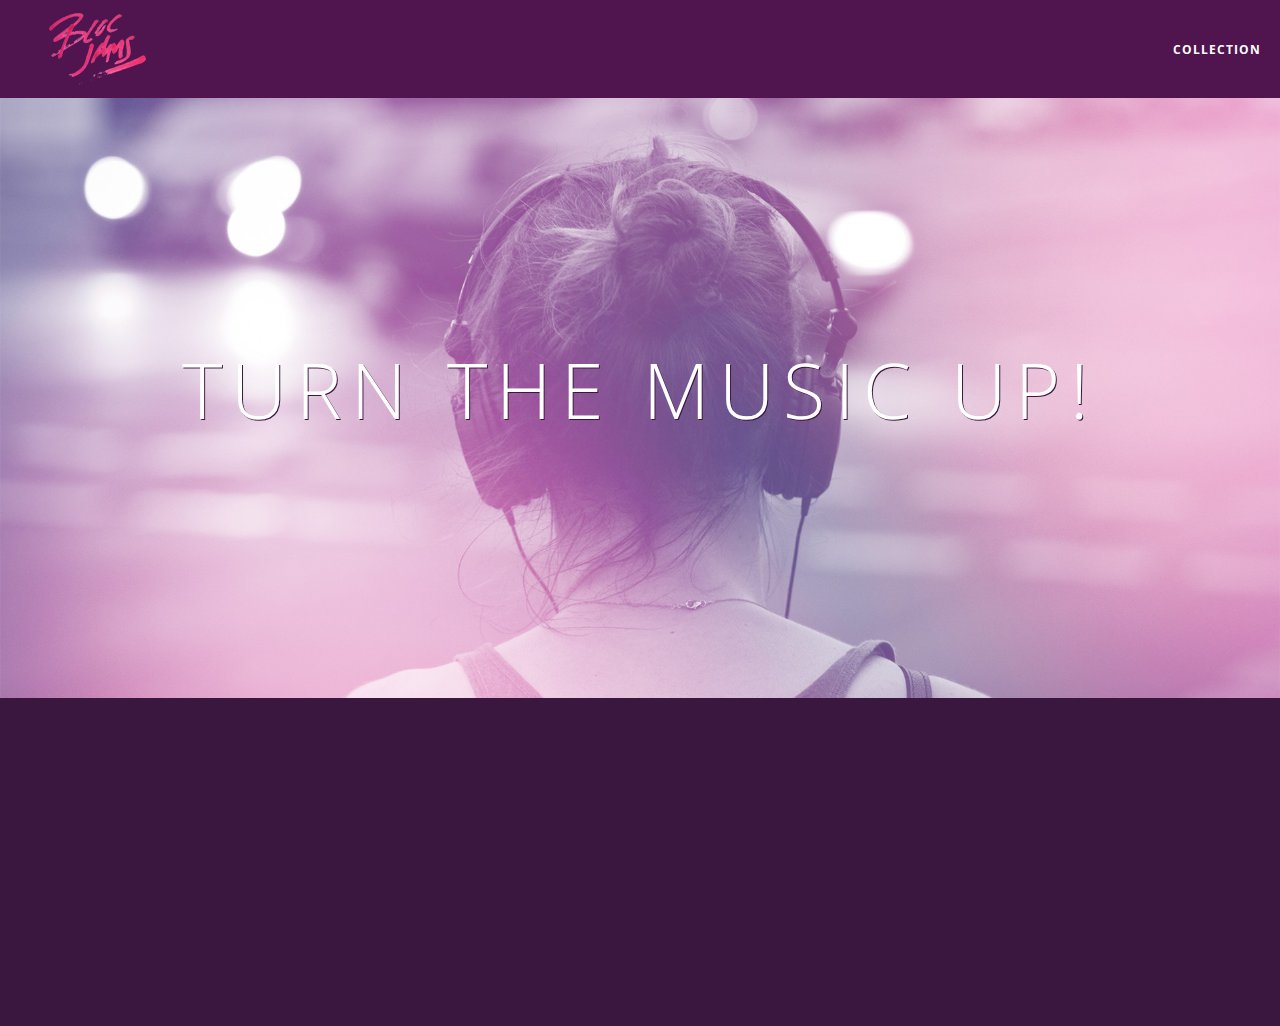
<file: index.html>
<!DOCTYPE html>
 <html>
     <head>
     	<title>Bloc Jams</title>
     	<meta name="viewport" content="width=device-width, initial-scale=1">
     	<link rel="stylesheet" type="text/css" href="http://fonts.googleapis.com/css?family=Open+Sans:400,800,600,700,300">
     	<link rel="stylesheet" type="text/css" href="http://code.ionicframework.com/ionicons/2.0.1/css/ionicons.min.css">
     	<link rel="stylesheet" type="text/css" href="styles/normalize.css">
     	<link rel="stylesheet" type="text/css" href="styles/main.css">
     	<link rel="stylesheet" type="text/css" href="styles/landing.css">
     </head>
     <body class="landing">
     	<nav class="navbar"> <!-- nav bar -->
         <a href="index.html" class="logo">
             <img src="assets/images/bloc_jams_logo.png" alt="bloc jams logo">
         </a>
         <div class="links-container">
             <a href="collection.html" class="navbar-link">collection</a>
         </div>
     	</nav>
     	<section class="hero-content" style=""> <!-- hero content -->
     		<h1 class="hero-title">Turn the music up!</h1>
     	</section>
     	<section class="selling-points container"> <!-- selling points -->
     	<section class="selling-points container clearfix"> <!-- selling points -->
              <div class="point column third">
                 <span class="ion-music-note"></span>
                 <h5 class="point-title">Choose your music</h5>
                 <p class="point-description">The world is full of music; why should you have to listen to music that someone else chose?</p>
     		  </div>
     		  <div class="point column third">
                 <span class="ion-radio-waves"></span>
                 <h5 class="point-title">Unlimited, streaming, ad-free</h5>
                 <p class="point-description">No arbitrary limits. No distractions.</p>
              </div>
              <div class="point column third">
                 <span class="ion-iphone"></span>
                 <h5 class="point-title">Mobile enabled</h5>
                 <p class="point-description">Listen to your music on the go. This streaming service is available on all mobile platforms.</p>
              </div>
            </div>
     	</section>
        <script src="https://code.jquery.com/jquery-2.1.3.min.js"></script>
     	<script src="scripts/landing.js"></script>
     </body>
 </html>
</file>
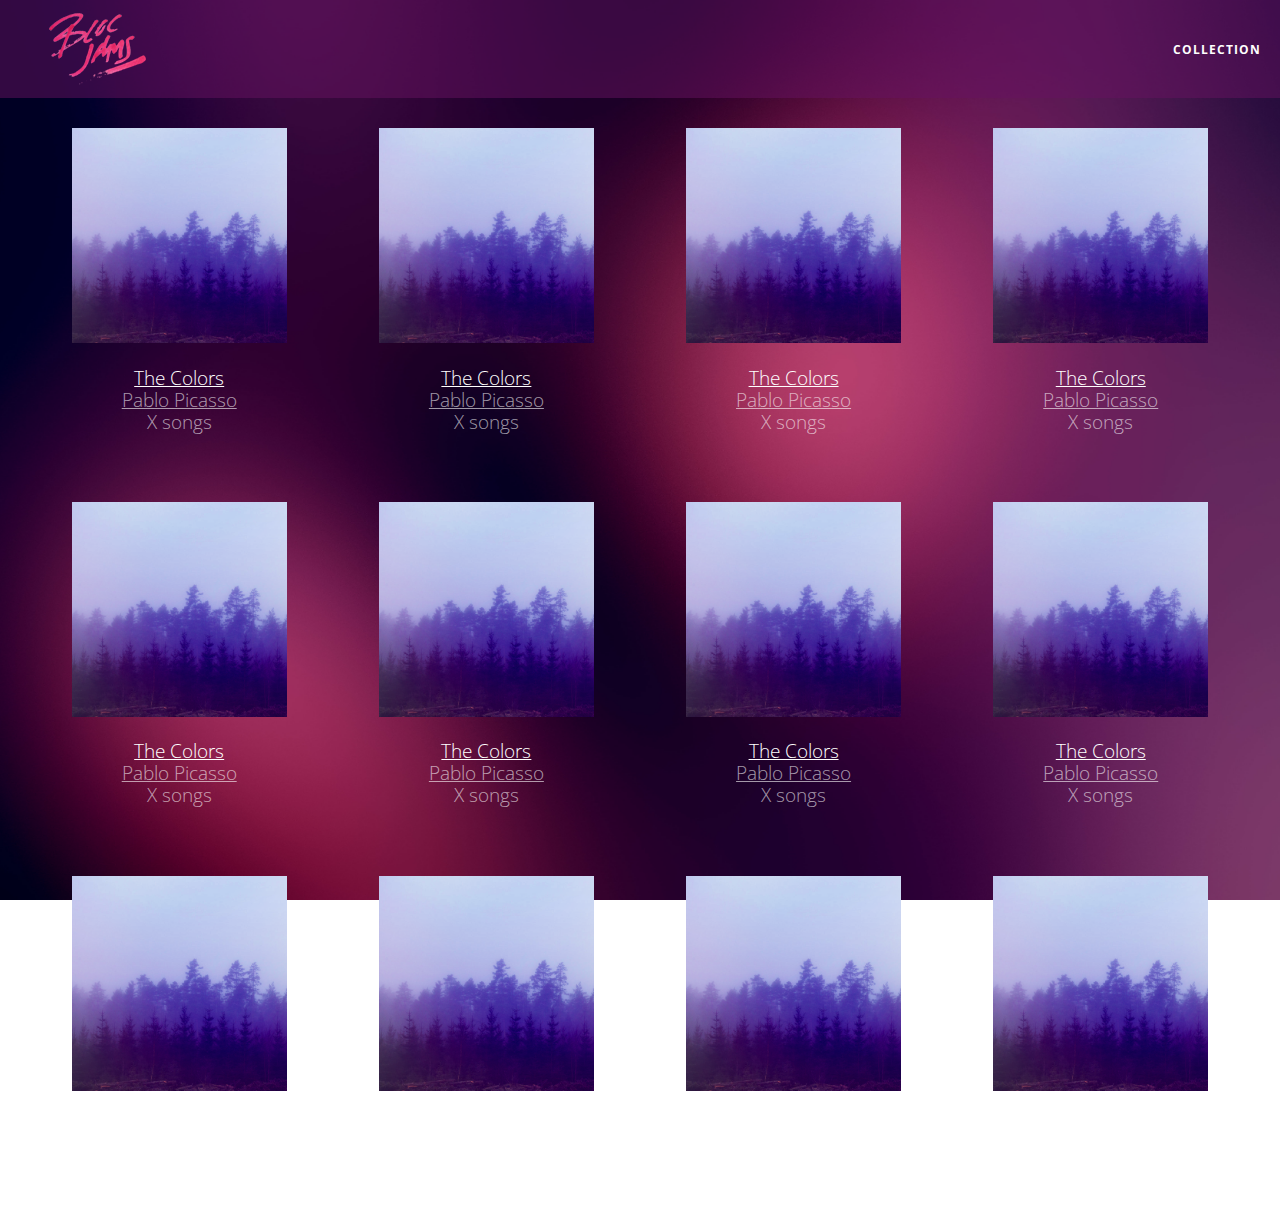
<file: collection.html>
<!DOCTYPE html>
 <html>
     <head>
         <title>Bloc Jams</title>
         <meta name="viewport" content="width=device-width, initial-scale=1">
         <link rel="stylesheet" type="text/css" href="http://fonts.googleapis.com/css?family=Open+Sans:400,800,600,700,300">
         <link rel="stylesheet" type="text/css" href="http://code.ionicframework.com/ionicons/2.0.1/css/ionicons.min.css">
         <link rel="stylesheet" type="text/css" href="styles/normalize.css">
         <link rel="stylesheet" type="text/css" href="styles/main.css">
         <link rel="stylesheet" type="text/css" href="styles/collection.css">
     </head>
     <body class="collection">
        <nav class="navbar"> <!-- nav bar -->
             <a href="index.html" class="logo">
                 <img src="assets/images/bloc_jams_logo.png" alt="bloc jams logo">
             </a>
             <div class="links-container">
                 <a href="collection.html" class="navbar-link">collection</a>
             </div>
         </nav>
         <section class="album-covers container clearfix">
         </section>
         <script src="https://code.jquery.com/jquery-2.1.3.min.js"></script>
         <script src="scripts/collection.js"></script>
     </body>
 </html>
</file>
<file: styles/main.css>
html {
     height: 100%; /* makes sure our HTML takes up 100% of the browser window */
     font-size: 100%;
 }
 
 body {
     font-family: 'Open Sans'; /* sets our font to the "Open Sans" typeface */
     color: white;             /* sets the text color to white */
     min-height: 100%;         /* says the height of the body must be, at minimum, 100% of the window */
     margin:0;
 }
 
 body.landing {
     background-color: rgb(58,23,63); /* sets the background color to an RGB value (see below) */
 }

 .navbar {
 	 position: relative;
     padding: 0.5rem;
     background-color: rgba(101,18,95,0.5);
     z-index: 1;
 }
 
 .navbar .logo {
     position: relative; /* positioning will be explained in a resource */
     left: 2rem;
     cursor: pointer;  /* produces the finger-pointer icon when you hover over the logo */
 }
 
 .navbar .links-container {
     display: table;
     position: absolute;
     top: 0;
     right: 0;
     height: 100px;
     color: white;
     text-decoration: none;
 }
 
 .links-container .navbar-link {
     display: table-cell;
     position: relative;
     height: 100%;
     padding-left: 1rem;
     padding-right: 1rem;
     vertical-align: middle;
     color: white;
     font-size: 0.625rem;
     letter-spacing: 0.05rem;
     font-weight: 700;
     text-transform: uppercase;
     text-decoration: none;
     cursor: pointer;
 }
 
 .links-container .navbar-link:hover {
     color: rgb(233,50,117);
 }

 .hero-content {
     position: relative; /* positioning will be explained in a resource */
     min-height: 600px;  /* hero content element must be _at least_ 600 pixels */
     background-image: url(../assets/images/bloc_jams_bg.jpg);
     background-repeat: no-repeat;
     background-position: center center;
     background-size: cover;
 }

 .hero-content .hero-title {
     position: absolute;             /* positioning will be explained in a resource */
     top: 40%;                       /* positioning will be explained in a resource */
     -webkit-transform: translateY(-50%);
     -moz-transform: translateY(-50%);
     -ms-transform: translateY(-50%);
     transform: translateY(-50%);
     width: 100%;                    /* makes sure the title inhabits the full width of its container */
     text-align: center;             /* aligns text in the horizontal center of the element */
     font-size: 4rem;                /* specifies the size of the font in root em units */
     font-weight: 300;               /* makes the font thinner or lighter weight */
     text-transform: uppercase;      /* transforms the text to be all uppercase lettering */
     letter-spacing: 0.5rem;         /* puts 0.5 root ems worth of space between each letter */
     text-shadow: 1px 1px 0px rgb(58,23,63); /* creates a shadow underneath the text for readability over the image */
 }

 .selling-points {
     position: relative;
     display: table;
     width: 100%;
     -webkit-box-sizing: border-box;
     -moz-box-sizing: border-box;
     box-sizing: border-box; /* we'll explain this in a resource */
 }
 
 .point {
     display: table-cell;
     position: relative;
     width: 33.3%;
     padding: 2rem;
     text-align: center;
 }
 
 .point .point-title {
     font-size: 1.25rem;
 }
 
 .ion-music-note,
 .ion-radio-waves,
 .ion-iphone {
     color: rgb(233,50,117);
     font-size: 5rem;
 }

 *, *::before, *::after {
     -moz-box-sizing: border-box;
     -webkit-box-sizing: border-box;
     box-sizing: border-box;
 }

 .container {
     margin: 0 auto;
     max-width: 64rem;
 }

 .container.narrow {
     max-width: 56rem;
 }

 /* Medium and small screens (640px) */
 @media (min-width: 640px) {
 	html { font-size: 112%; }

 	.column {
         float: left;
         padding-left: 1rem;
         padding-right: 1rem;
     }

     .column.full { width: 100%; }
     .column.two-thirds { width: 66.7%; }
     .column.half { width: 50%; }
     .column.third { width: 33.3%; }
     .column.fourth { width: 25%; }
     .column.flow-opposite { float: right; } 
   /* Style information will go here */
 }
 
 /* Large screens (1024px) */
 @media (min-width: 1024px) {
 	html { font-size: 120%; }
   /* Style information will go here */
 }

 .clearfix::before,
 .clearfix::after {
   content: " ";
   display: table;
 }

 .clearfix::after {
   clear: both;
 }
</file>
<file: styles/landing.css>
body.landing {
     background-color: rgb(58,23,63);
 }
 
 .hero-content {
     position: relative;
     min-height: 600px;
     background-image: url(../assets/images/bloc_jams_bg.jpg);
     background-repeat: no-repeat;
     background-position: center center;
     background-size: cover;
 }
 
 .hero-content .hero-title {
     position: absolute;
     top: 40%;
     -webkit-transform: translateY(-50%);
     -moz-transform: translateY(-50%);
     transform: translateY(-50%);
     width: 100%;
     text-align: center;
     font-size: 4rem;
     font-weight: 300;
     text-transform: uppercase;
     letter-spacing: 0.5rem;
     text-shadow: 1px 1px 0px rgb(58,23,63);
 }
 
 .selling-points {
     position: relative;
 }
 
 .point {
     position: relative;
     padding: 2rem;
     text-align: center;
     opacity: 0;
     -webkit-transform: scaleX(0.9) translateY(3rem);
     -moz-transform: scaleX(0.9) translateY(3rem);
     transform: scaleX(0.9) translateY(3rem);
     -webkit-transition: all 0.25s ease-in-out;
     -moz-transition: all 0.25s ease-in-out;
     transition: all 0.25s ease-in-out;
     -webkit-transition-delay: 0.2s;
     -moz-transition-delay: 0.2s;
     transition-delay: 0.2s;
 }
 
 .point .point-title {
     font-size: 1.25rem;
 }
 
 .ion-music-note,
 .ion-radio-waves,
 .ion-iphone {
     color: rgb(233,50,117);
     font-size: 5rem;
 }
</file>
<file: styles/collection.css>
body.collection {
     background-image: url(../assets/images/blurred_backgrounds/blur_bg_2.jpg);
     background-repeat: no-repeat;
     background-attachment: fixed;
     background-position: center center;
     background-size: cover;
 }
 
 .album-covers {
     position: relative;
 }
 
 .collection-album-container {
     position: relative;
     margin-top: 30px;
     margin-bottom: 20px;
     text-align: center;
 }
 
 .collection-album-container .caption {
     margin-top: 10px;
 }
 
 .collection-album-container .caption p {
     font-size: 1rem;
     font-weight: 300;
     color: rgba(255, 255, 255, 0.6);
 }
 
 .collection-album-container .caption p a {
     color: rgba(255, 255, 255, 0.6);
 }
 
 .collection-album-container .caption p a.album-name {
     color: white;
 }
 
 .collection-album-container img {
     width: 80%;
 }
</file>
